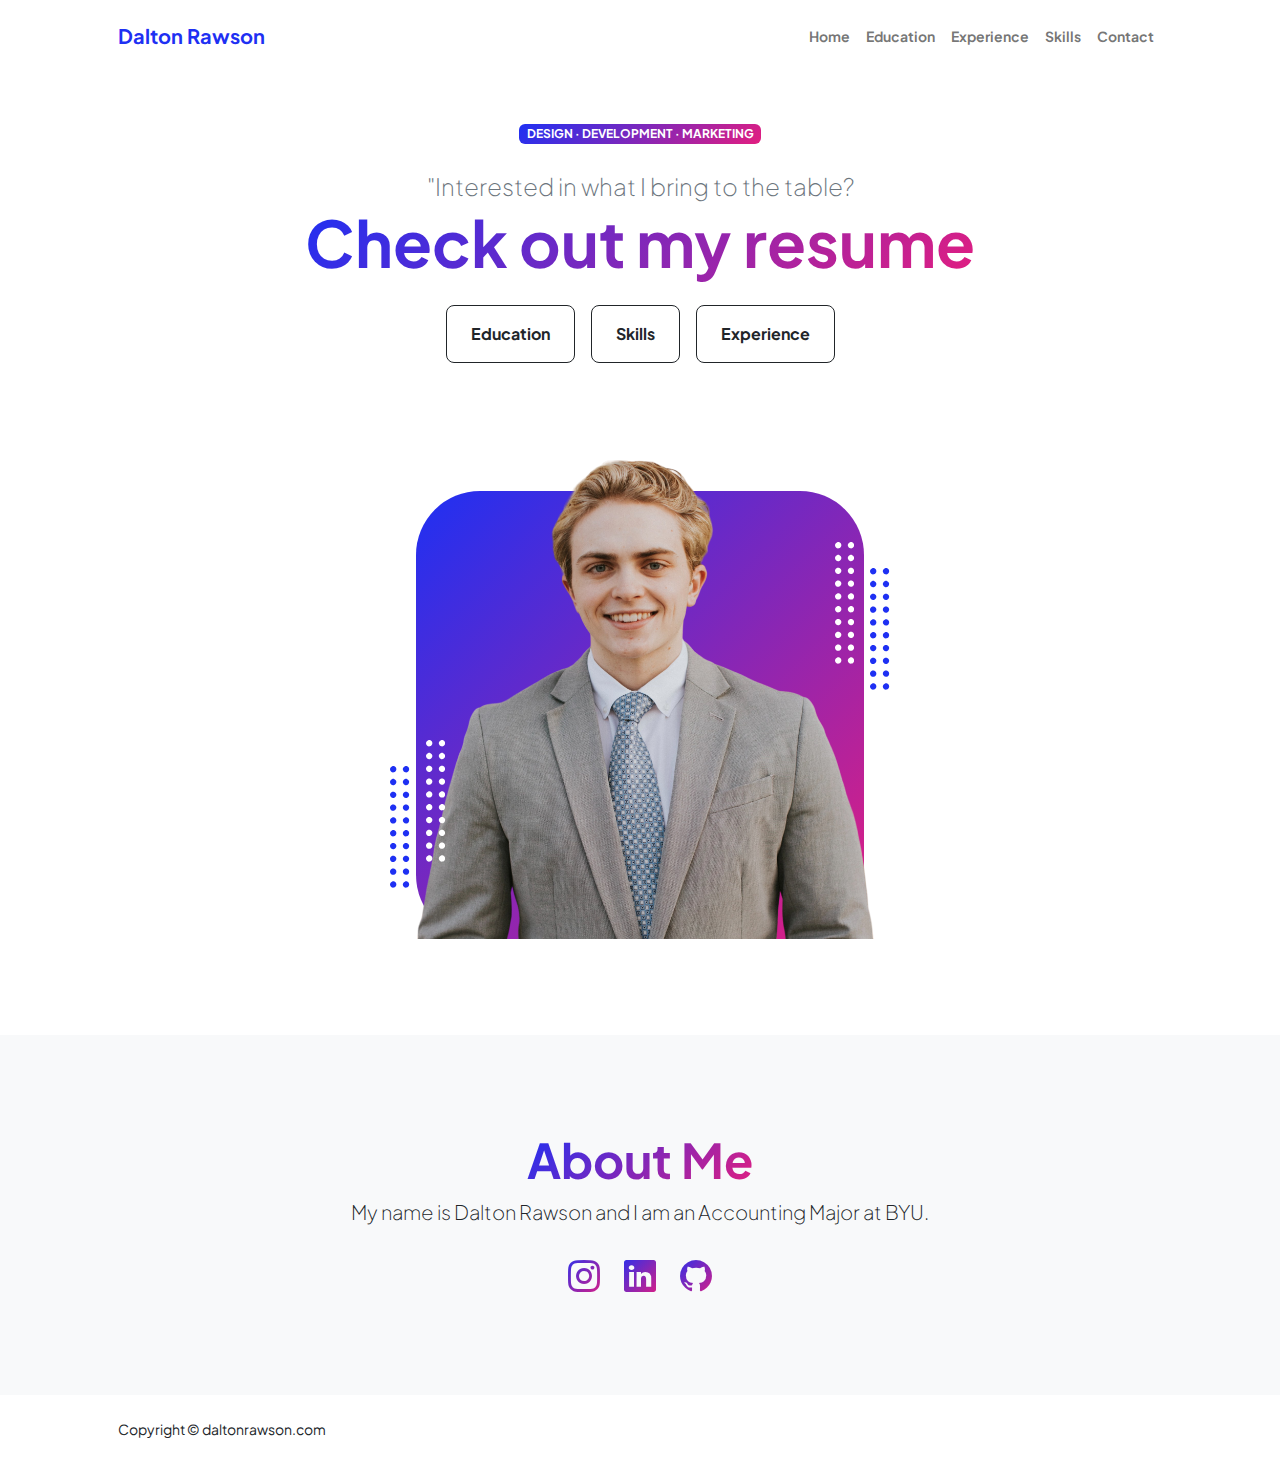
<file: index.html>
<!DOCTYPE html>
<html lang="en">
    <head>
        <meta charset="utf-8" />
        <meta name="viewport" content="width=device-width, initial-scale=1, shrink-to-fit=no" />
        <meta name="description" content="" />
        <meta name="author" content="" />
        <title>Dalton Rawson - Brigham Young University</title>
        <!-- Favicon-->
        <link rel="icon" type="image/x-icon" href="assets/favicon.ico" />
        <!-- Custom Google font-->
        <link rel="preconnect" href="https://fonts.googleapis.com" />
        <link rel="preconnect" href="https://fonts.gstatic.com" crossorigin />
        <link href="https://fonts.googleapis.com/css2?family=Plus+Jakarta+Sans:wght@100;200;300;400;500;600;700;800;900&amp;display=swap" rel="stylesheet" />
        <!-- Bootstrap icons-->
        <link href="https://cdn.jsdelivr.net/npm/bootstrap-icons@1.8.1/font/bootstrap-icons.css" rel="stylesheet" />
        <!-- Core theme CSS (includes Bootstrap)-->
        <link href="css/styles.css" rel="stylesheet" />
    </head>
    <body class="d-flex flex-column h-100">
        <main class="flex-shrink-0">
            <!-- Navigation-->
            <nav class="navbar navbar-expand-lg navbar-light bg-white py-3">
                <div class="container px-5">
                    <a class="navbar-brand" href="index.html"><span class="fw-bolder text-primary">Dalton Rawson</span></a>
                    <button class="navbar-toggler" type="button" data-bs-toggle="collapse" data-bs-target="#navbarSupportedContent" aria-controls="navbarSupportedContent" aria-expanded="false" aria-label="Toggle navigation"><span class="navbar-toggler-icon"></span></button>
                    <div class="collapse navbar-collapse" id="navbarSupportedContent">
                        <ul class="navbar-nav ms-auto mb-2 mb-lg-0 small fw-bolder">
                            <li class="nav-item"><a class="nav-link" href="index.html">Home</a></li>
                            <li class="nav-item"><a class="nav-link" href="education.html">Education</a></li>
                            <li class="nav-item"><a class="nav-link" href="experience.html">Experience</a></li>
                            <li class="nav-item"><a class="nav-link" href="skills.html">Skills</a></li>
                            <li class="nav-item"><a class="nav-link" href="contact.html">Contact</a></li>
                        </ul>
                    </div>
                </div>
            </nav>
            <!-- Header-->
            <header class="py-5">
                <div class="container px-5 pb-5">
                    <div class="row gx-5 align-items-center">
                        <div class="col-xxl-5">
                            <!-- Header text content-->
                            <div class="text-center text-xxl-start">
                                <div class="badge bg-gradient-primary-to-secondary text-white mb-4"><div class="text-uppercase">Design &middot; Development &middot; Marketing</div></div>
                                <div class="fs-4 fw-light text-muted">"Interested in what I bring to the table?</div>
                                <h1 class="display-3 fw-bolder mb-4"><span class="text-gradient d-inline"> Check out my resume</span></h1>
                                <div class="d-grid gap-3 d-sm-flex justify-content-sm-center justify-content-xxl-start mb-3">
                                    <a class="btn btn-outline-dark btn-lg px-4 py-3 fs-6 fw-bolder" href="education.html">Education</a>
                                    <a class="btn btn-outline-dark btn-lg px-4 py-3 fs-6 fw-bolder" href="skills.html">Skills</a>
                                    <a class="btn btn-outline-dark btn-lg px-4 py-3 fs-6 fw-bolder" href="experience.html">Experience</a>
                                </div>
                            </div>
                        </div>
                        <div class="col-xxl-7">
                            <!-- Header profile picture-->
                            <div class="d-flex justify-content-center mt-5 mt-xxl-0">
                                <div class="profile bg-gradient-primary-to-secondary">
                                    <!-- TIP: For best results, use a photo with a transparent background like the demo example below-->
                                    <!-- Watch a tutorial on how to do this on YouTube (link)-->
                                    <img class="profile-img" src="assets/Profilepic.png" alt="..." />
                                    <div class="dots-1">
                                        <!-- SVG Dots-->
                                        <svg version="1.1" xmlns="http://www.w3.org/2000/svg" xmlns:xlink="http://www.w3.org/1999/xlink" x="0px" y="0px" viewBox="0 0 191.6 1215.4" style="enable-background: new 0 0 191.6 1215.4" xml:space="preserve">
                                            <g transform="translate(0.000000,1280.000000) scale(0.100000,-0.100000)">
                                                <path d="M227.7,12788.6c-105-35-200-141-222-248c-43-206,163-412,369-369c155,32,275,190,260,339c-11,105-90,213-190,262        C383.7,12801.6,289.7,12808.6,227.7,12788.6z"></path>
                                                <path d="M1507.7,12788.6c-151-50-253-216-222-362c25-119,136-230,254-255c194-41,395,142,375,339c-11,105-90,213-190,262        C1663.7,12801.6,1569.7,12808.6,1507.7,12788.6z"></path>
                                                <path d="M227.7,11508.6c-105-35-200-141-222-248c-43-206,163-412,369-369c155,32,275,190,260,339c-11,105-90,213-190,262        C383.7,11521.6,289.7,11528.6,227.7,11508.6z"></path>
                                                <path d="M1507.7,11508.6c-151-50-253-216-222-362c25-119,136-230,254-255c194-41,395,142,375,339c-11,105-90,213-190,262        C1663.7,11521.6,1569.7,11528.6,1507.7,11508.6z"></path>
                                                <path d="M227.7,10228.6c-105-35-200-141-222-248c-43-206,163-412,369-369c155,32,275,190,260,339c-11,105-90,213-190,262        C383.7,10241.6,289.7,10248.6,227.7,10228.6z"></path>
                                                <path d="M1507.7,10228.6c-105-35-200-141-222-248c-43-206,163-412,369-369c155,32,275,190,260,339c-11,105-90,213-190,262        C1663.7,10241.6,1569.7,10248.6,1507.7,10228.6z"></path>
                                                <path d="M227.7,8948.6c-105-35-200-141-222-248c-43-206,163-412,369-369c155,32,275,190,260,339c-11,105-90,213-190,262        C383.7,8961.6,289.7,8968.6,227.7,8948.6z"></path>
                                                <path d="M1507.7,8948.6c-105-35-200-141-222-248c-43-206,163-412,369-369c155,32,275,190,260,339c-11,105-90,213-190,262        C1663.7,8961.6,1569.7,8968.6,1507.7,8948.6z"></path>
                                                <path d="M227.7,7668.6c-105-35-200-141-222-248c-43-206,163-412,369-369c155,32,275,190,260,339c-11,105-90,213-190,262        C383.7,7681.6,289.7,7688.6,227.7,7668.6z"></path>
                                                <path d="M1507.7,7668.6c-105-35-200-141-222-248c-43-206,163-412,369-369c155,32,275,190,260,339c-11,105-90,213-190,262        C1663.7,7681.6,1569.7,7688.6,1507.7,7668.6z"></path>
                                                <path d="M227.7,6388.6c-105-35-200-141-222-248c-43-206,163-412,369-369c155,32,275,190,260,339c-11,105-90,213-190,262        C383.7,6401.6,289.7,6408.6,227.7,6388.6z"></path>
                                                <path d="M1507.7,6388.6c-105-35-200-141-222-248c-43-206,163-412,369-369c155,32,275,190,260,339c-11,105-90,213-190,262        C1663.7,6401.6,1569.7,6408.6,1507.7,6388.6z"></path>
                                                <path d="M227.7,5108.6c-105-35-200-141-222-248c-43-206,163-412,369-369c155,32,275,190,260,339c-11,105-90,213-190,262        C383.7,5121.6,289.7,5128.6,227.7,5108.6z"></path>
                                                <path d="M1507.7,5108.6c-105-35-200-141-222-248c-43-206,163-412,369-369c155,32,275,190,260,339c-11,105-90,213-190,262        C1663.7,5121.6,1569.7,5128.6,1507.7,5108.6z"></path>
                                                <path d="M227.7,3828.6c-105-35-200-141-222-248c-43-206,163-412,369-369c155,32,275,190,260,339c-11,105-90,213-190,262        C383.7,3841.6,289.7,3848.6,227.7,3828.6z"></path>
                                                <path d="M1507.7,3828.6c-105-35-200-141-222-248c-43-206,163-412,369-369c155,32,275,190,260,339c-11,105-90,213-190,262        C1663.7,3841.6,1569.7,3848.6,1507.7,3828.6z"></path>
                                                <path d="M227.7,2548.6c-105-35-200-141-222-248c-43-206,163-412,369-369c155,32,275,190,260,339c-11,105-90,213-190,262        C383.7,2561.6,289.7,2568.6,227.7,2548.6z"></path>
                                                <path d="M1507.7,2548.6c-105-35-200-141-222-248c-43-206,163-412,369-369c155,32,275,190,260,339c-11,105-90,213-190,262        C1663.7,2561.6,1569.7,2568.6,1507.7,2548.6z"></path>
                                                <path d="M227.7,1268.6c-105-35-200-141-222-248c-43-206,163-412,369-369c155,32,275,190,260,339c-11,105-90,213-190,262        C383.7,1281.6,289.7,1288.6,227.7,1268.6z"></path>
                                                <path d="M1507.7,1268.6c-105-35-200-141-222-248c-43-206,163-412,369-369c155,32,275,190,260,339c-11,105-90,213-190,262        C1663.7,1281.6,1569.7,1288.6,1507.7,1268.6z"></path>
                                            </g>
                                        </svg>
                                        <!-- END of SVG dots-->
                                    </div>
                                    <div class="dots-2">
                                        <!-- SVG Dots-->
                                        <svg version="1.1" xmlns="http://www.w3.org/2000/svg" xmlns:xlink="http://www.w3.org/1999/xlink" x="0px" y="0px" viewBox="0 0 191.6 1215.4" style="enable-background: new 0 0 191.6 1215.4" xml:space="preserve">
                                            <g transform="translate(0.000000,1280.000000) scale(0.100000,-0.100000)">
                                                <path d="M227.7,12788.6c-105-35-200-141-222-248c-43-206,163-412,369-369c155,32,275,190,260,339c-11,105-90,213-190,262        C383.7,12801.6,289.7,12808.6,227.7,12788.6z"></path>
                                                <path d="M1507.7,12788.6c-151-50-253-216-222-362c25-119,136-230,254-255c194-41,395,142,375,339c-11,105-90,213-190,262        C1663.7,12801.6,1569.7,12808.6,1507.7,12788.6z"></path>
                                                <path d="M227.7,11508.6c-105-35-200-141-222-248c-43-206,163-412,369-369c155,32,275,190,260,339c-11,105-90,213-190,262        C383.7,11521.6,289.7,11528.6,227.7,11508.6z"></path>
                                                <path d="M1507.7,11508.6c-151-50-253-216-222-362c25-119,136-230,254-255c194-41,395,142,375,339c-11,105-90,213-190,262        C1663.7,11521.6,1569.7,11528.6,1507.7,11508.6z"></path>
                                                <path d="M227.7,10228.6c-105-35-200-141-222-248c-43-206,163-412,369-369c155,32,275,190,260,339c-11,105-90,213-190,262        C383.7,10241.6,289.7,10248.6,227.7,10228.6z"></path>
                                                <path d="M1507.7,10228.6c-105-35-200-141-222-248c-43-206,163-412,369-369c155,32,275,190,260,339c-11,105-90,213-190,262        C1663.7,10241.6,1569.7,10248.6,1507.7,10228.6z"></path>
                                                <path d="M227.7,8948.6c-105-35-200-141-222-248c-43-206,163-412,369-369c155,32,275,190,260,339c-11,105-90,213-190,262        C383.7,8961.6,289.7,8968.6,227.7,8948.6z"></path>
                                                <path d="M1507.7,8948.6c-105-35-200-141-222-248c-43-206,163-412,369-369c155,32,275,190,260,339c-11,105-90,213-190,262        C1663.7,8961.6,1569.7,8968.6,1507.7,8948.6z"></path>
                                                <path d="M227.7,7668.6c-105-35-200-141-222-248c-43-206,163-412,369-369c155,32,275,190,260,339c-11,105-90,213-190,262        C383.7,7681.6,289.7,7688.6,227.7,7668.6z"></path>
                                                <path d="M1507.7,7668.6c-105-35-200-141-222-248c-43-206,163-412,369-369c155,32,275,190,260,339c-11,105-90,213-190,262        C1663.7,7681.6,1569.7,7688.6,1507.7,7668.6z"></path>
                                                <path d="M227.7,6388.6c-105-35-200-141-222-248c-43-206,163-412,369-369c155,32,275,190,260,339c-11,105-90,213-190,262        C383.7,6401.6,289.7,6408.6,227.7,6388.6z"></path>
                                                <path d="M1507.7,6388.6c-105-35-200-141-222-248c-43-206,163-412,369-369c155,32,275,190,260,339c-11,105-90,213-190,262        C1663.7,6401.6,1569.7,6408.6,1507.7,6388.6z"></path>
                                                <path d="M227.7,5108.6c-105-35-200-141-222-248c-43-206,163-412,369-369c155,32,275,190,260,339c-11,105-90,213-190,262        C383.7,5121.6,289.7,5128.6,227.7,5108.6z"></path>
                                                <path d="M1507.7,5108.6c-105-35-200-141-222-248c-43-206,163-412,369-369c155,32,275,190,260,339c-11,105-90,213-190,262        C1663.7,5121.6,1569.7,5128.6,1507.7,5108.6z"></path>
                                                <path d="M227.7,3828.6c-105-35-200-141-222-248c-43-206,163-412,369-369c155,32,275,190,260,339c-11,105-90,213-190,262        C383.7,3841.6,289.7,3848.6,227.7,3828.6z"></path>
                                                <path d="M1507.7,3828.6c-105-35-200-141-222-248c-43-206,163-412,369-369c155,32,275,190,260,339c-11,105-90,213-190,262        C1663.7,3841.6,1569.7,3848.6,1507.7,3828.6z"></path>
                                                <path d="M227.7,2548.6c-105-35-200-141-222-248c-43-206,163-412,369-369c155,32,275,190,260,339c-11,105-90,213-190,262        C383.7,2561.6,289.7,2568.6,227.7,2548.6z"></path>
                                                <path d="M1507.7,2548.6c-105-35-200-141-222-248c-43-206,163-412,369-369c155,32,275,190,260,339c-11,105-90,213-190,262        C1663.7,2561.6,1569.7,2568.6,1507.7,2548.6z"></path>
                                                <path d="M227.7,1268.6c-105-35-200-141-222-248c-43-206,163-412,369-369c155,32,275,190,260,339c-11,105-90,213-190,262        C383.7,1281.6,289.7,1288.6,227.7,1268.6z"></path>
                                                <path d="M1507.7,1268.6c-105-35-200-141-222-248c-43-206,163-412,369-369c155,32,275,190,260,339c-11,105-90,213-190,262        C1663.7,1281.6,1569.7,1288.6,1507.7,1268.6z"></path>
                                            </g>
                                        </svg>
                                        <!-- END of SVG dots-->
                                    </div>
                                    <div class="dots-3">
                                        <!-- SVG Dots-->
                                        <svg version="1.1" xmlns="http://www.w3.org/2000/svg" xmlns:xlink="http://www.w3.org/1999/xlink" x="0px" y="0px" viewBox="0 0 191.6 1215.4" style="enable-background: new 0 0 191.6 1215.4" xml:space="preserve">
                                            <g transform="translate(0.000000,1280.000000) scale(0.100000,-0.100000)">
                                                <path d="M227.7,12788.6c-105-35-200-141-222-248c-43-206,163-412,369-369c155,32,275,190,260,339c-11,105-90,213-190,262        C383.7,12801.6,289.7,12808.6,227.7,12788.6z"></path>
                                                <path d="M1507.7,12788.6c-151-50-253-216-222-362c25-119,136-230,254-255c194-41,395,142,375,339c-11,105-90,213-190,262        C1663.7,12801.6,1569.7,12808.6,1507.7,12788.6z"></path>
                                                <path d="M227.7,11508.6c-105-35-200-141-222-248c-43-206,163-412,369-369c155,32,275,190,260,339c-11,105-90,213-190,262        C383.7,11521.6,289.7,11528.6,227.7,11508.6z"></path>
                                                <path d="M1507.7,11508.6c-151-50-253-216-222-362c25-119,136-230,254-255c194-41,395,142,375,339c-11,105-90,213-190,262        C1663.7,11521.6,1569.7,11528.6,1507.7,11508.6z"></path>
                                                <path d="M227.7,10228.6c-105-35-200-141-222-248c-43-206,163-412,369-369c155,32,275,190,260,339c-11,105-90,213-190,262        C383.7,10241.6,289.7,10248.6,227.7,10228.6z"></path>
                                                <path d="M1507.7,10228.6c-105-35-200-141-222-248c-43-206,163-412,369-369c155,32,275,190,260,339c-11,105-90,213-190,262        C1663.7,10241.6,1569.7,10248.6,1507.7,10228.6z"></path>
                                                <path d="M227.7,8948.6c-105-35-200-141-222-248c-43-206,163-412,369-369c155,32,275,190,260,339c-11,105-90,213-190,262        C383.7,8961.6,289.7,8968.6,227.7,8948.6z"></path>
                                                <path d="M1507.7,8948.6c-105-35-200-141-222-248c-43-206,163-412,369-369c155,32,275,190,260,339c-11,105-90,213-190,262        C1663.7,8961.6,1569.7,8968.6,1507.7,8948.6z"></path>
                                                <path d="M227.7,7668.6c-105-35-200-141-222-248c-43-206,163-412,369-369c155,32,275,190,260,339c-11,105-90,213-190,262        C383.7,7681.6,289.7,7688.6,227.7,7668.6z"></path>
                                                <path d="M1507.7,7668.6c-105-35-200-141-222-248c-43-206,163-412,369-369c155,32,275,190,260,339c-11,105-90,213-190,262        C1663.7,7681.6,1569.7,7688.6,1507.7,7668.6z"></path>
                                                <path d="M227.7,6388.6c-105-35-200-141-222-248c-43-206,163-412,369-369c155,32,275,190,260,339c-11,105-90,213-190,262        C383.7,6401.6,289.7,6408.6,227.7,6388.6z"></path>
                                                <path d="M1507.7,6388.6c-105-35-200-141-222-248c-43-206,163-412,369-369c155,32,275,190,260,339c-11,105-90,213-190,262        C1663.7,6401.6,1569.7,6408.6,1507.7,6388.6z"></path>
                                                <path d="M227.7,5108.6c-105-35-200-141-222-248c-43-206,163-412,369-369c155,32,275,190,260,339c-11,105-90,213-190,262        C383.7,5121.6,289.7,5128.6,227.7,5108.6z"></path>
                                                <path d="M1507.7,5108.6c-105-35-200-141-222-248c-43-206,163-412,369-369c155,32,275,190,260,339c-11,105-90,213-190,262        C1663.7,5121.6,1569.7,5128.6,1507.7,5108.6z"></path>
                                                <path d="M227.7,3828.6c-105-35-200-141-222-248c-43-206,163-412,369-369c155,32,275,190,260,339c-11,105-90,213-190,262        C383.7,3841.6,289.7,3848.6,227.7,3828.6z"></path>
                                                <path d="M1507.7,3828.6c-105-35-200-141-222-248c-43-206,163-412,369-369c155,32,275,190,260,339c-11,105-90,213-190,262        C1663.7,3841.6,1569.7,3848.6,1507.7,3828.6z"></path>
                                                <path d="M227.7,2548.6c-105-35-200-141-222-248c-43-206,163-412,369-369c155,32,275,190,260,339c-11,105-90,213-190,262        C383.7,2561.6,289.7,2568.6,227.7,2548.6z"></path>
                                                <path d="M1507.7,2548.6c-105-35-200-141-222-248c-43-206,163-412,369-369c155,32,275,190,260,339c-11,105-90,213-190,262        C1663.7,2561.6,1569.7,2568.6,1507.7,2548.6z"></path>
                                                <path d="M227.7,1268.6c-105-35-200-141-222-248c-43-206,163-412,369-369c155,32,275,190,260,339c-11,105-90,213-190,262        C383.7,1281.6,289.7,1288.6,227.7,1268.6z"></path>
                                                <path d="M1507.7,1268.6c-105-35-200-141-222-248c-43-206,163-412,369-369c155,32,275,190,260,339c-11,105-90,213-190,262        C1663.7,1281.6,1569.7,1288.6,1507.7,1268.6z"></path>
                                            </g>
                                        </svg>
                                        <!-- END of SVG dots-->
                                    </div>
                                    <div class="dots-4">
                                        <!-- SVG Dots-->
                                        <svg version="1.1" xmlns="http://www.w3.org/2000/svg" xmlns:xlink="http://www.w3.org/1999/xlink" x="0px" y="0px" viewBox="0 0 191.6 1215.4" style="enable-background: new 0 0 191.6 1215.4" xml:space="preserve">
                                            <g transform="translate(0.000000,1280.000000) scale(0.100000,-0.100000)">
                                                <path d="M227.7,12788.6c-105-35-200-141-222-248c-43-206,163-412,369-369c155,32,275,190,260,339c-11,105-90,213-190,262        C383.7,12801.6,289.7,12808.6,227.7,12788.6z"></path>
                                                <path d="M1507.7,12788.6c-151-50-253-216-222-362c25-119,136-230,254-255c194-41,395,142,375,339c-11,105-90,213-190,262        C1663.7,12801.6,1569.7,12808.6,1507.7,12788.6z"></path>
                                                <path d="M227.7,11508.6c-105-35-200-141-222-248c-43-206,163-412,369-369c155,32,275,190,260,339c-11,105-90,213-190,262        C383.7,11521.6,289.7,11528.6,227.7,11508.6z"></path>
                                                <path d="M1507.7,11508.6c-151-50-253-216-222-362c25-119,136-230,254-255c194-41,395,142,375,339c-11,105-90,213-190,262        C1663.7,11521.6,1569.7,11528.6,1507.7,11508.6z"></path>
                                                <path d="M227.7,10228.6c-105-35-200-141-222-248c-43-206,163-412,369-369c155,32,275,190,260,339c-11,105-90,213-190,262        C383.7,10241.6,289.7,10248.6,227.7,10228.6z"></path>
                                                <path d="M1507.7,10228.6c-105-35-200-141-222-248c-43-206,163-412,369-369c155,32,275,190,260,339c-11,105-90,213-190,262        C1663.7,10241.6,1569.7,10248.6,1507.7,10228.6z"></path>
                                                <path d="M227.7,8948.6c-105-35-200-141-222-248c-43-206,163-412,369-369c155,32,275,190,260,339c-11,105-90,213-190,262        C383.7,8961.6,289.7,8968.6,227.7,8948.6z"></path>
                                                <path d="M1507.7,8948.6c-105-35-200-141-222-248c-43-206,163-412,369-369c155,32,275,190,260,339c-11,105-90,213-190,262        C1663.7,8961.6,1569.7,8968.6,1507.7,8948.6z"></path>
                                                <path d="M227.7,7668.6c-105-35-200-141-222-248c-43-206,163-412,369-369c155,32,275,190,260,339c-11,105-90,213-190,262        C383.7,7681.6,289.7,7688.6,227.7,7668.6z"></path>
                                                <path d="M1507.7,7668.6c-105-35-200-141-222-248c-43-206,163-412,369-369c155,32,275,190,260,339c-11,105-90,213-190,262        C1663.7,7681.6,1569.7,7688.6,1507.7,7668.6z"></path>
                                                <path d="M227.7,6388.6c-105-35-200-141-222-248c-43-206,163-412,369-369c155,32,275,190,260,339c-11,105-90,213-190,262        C383.7,6401.6,289.7,6408.6,227.7,6388.6z"></path>
                                                <path d="M1507.7,6388.6c-105-35-200-141-222-248c-43-206,163-412,369-369c155,32,275,190,260,339c-11,105-90,213-190,262        C1663.7,6401.6,1569.7,6408.6,1507.7,6388.6z"></path>
                                                <path d="M227.7,5108.6c-105-35-200-141-222-248c-43-206,163-412,369-369c155,32,275,190,260,339c-11,105-90,213-190,262        C383.7,5121.6,289.7,5128.6,227.7,5108.6z"></path>
                                                <path d="M1507.7,5108.6c-105-35-200-141-222-248c-43-206,163-412,369-369c155,32,275,190,260,339c-11,105-90,213-190,262        C1663.7,5121.6,1569.7,5128.6,1507.7,5108.6z"></path>
                                                <path d="M227.7,3828.6c-105-35-200-141-222-248c-43-206,163-412,369-369c155,32,275,190,260,339c-11,105-90,213-190,262        C383.7,3841.6,289.7,3848.6,227.7,3828.6z"></path>
                                                <path d="M1507.7,3828.6c-105-35-200-141-222-248c-43-206,163-412,369-369c155,32,275,190,260,339c-11,105-90,213-190,262        C1663.7,3841.6,1569.7,3848.6,1507.7,3828.6z"></path>
                                                <path d="M227.7,2548.6c-105-35-200-141-222-248c-43-206,163-412,369-369c155,32,275,190,260,339c-11,105-90,213-190,262        C383.7,2561.6,289.7,2568.6,227.7,2548.6z"></path>
                                                <path d="M1507.7,2548.6c-105-35-200-141-222-248c-43-206,163-412,369-369c155,32,275,190,260,339c-11,105-90,213-190,262        C1663.7,2561.6,1569.7,2568.6,1507.7,2548.6z"></path>
                                                <path d="M227.7,1268.6c-105-35-200-141-222-248c-43-206,163-412,369-369c155,32,275,190,260,339c-11,105-90,213-190,262        C383.7,1281.6,289.7,1288.6,227.7,1268.6z"></path>
                                                <path d="M1507.7,1268.6c-105-35-200-141-222-248c-43-206,163-412,369-369c155,32,275,190,260,339c-11,105-90,213-190,262        C1663.7,1281.6,1569.7,1288.6,1507.7,1268.6z"></path>
                                            </g>
                                        </svg>
                                        <!-- END of SVG dots-->
                                    </div>
                                </div>
                            </div>
                        </div>
                    </div>
                </div>
            </header>
            <!-- About Section-->
            <section class="bg-light py-5">
                <div class="container px-5">
                    <div class="row gx-5 justify-content-center">
                        <div class="col-xxl-8">
                            <div class="text-center my-5">
                                <h2 class="display-5 fw-bolder"><span class="text-gradient d-inline">About Me</span></h2>
                                <p class="lead fw-light mb-4">My name is Dalton Rawson and I am an Accounting Major at BYU.</p>
                                <div class="d-flex justify-content-center fs-2 gap-4">
                                    <a class="text-gradient" a href="https://www.instagram.com/dalton.rawson/?hl=en" target="_blank"><i class="bi bi-instagram"></i></a>
                                    <a class="text-gradient" a href="https://www.linkedin.com/in/dalton-rawson-a51280297/" target="_blank"><i class="bi bi-linkedin"></i></a>
                                    <a class="text-gradient" a href="https://github.com/ddrdonut" target="_blank"><i class="bi bi-github"></i></a>
                                </div>
                            </div>
                        </div>
                    </div>
                </div>
            </section>
        </main>
        <!-- Footer-->
        <footer class="bg-white py-4 mt-auto">
            <div class="container px-5">
                <div class="row align-items-center justify-content-between flex-column flex-sm-row">
                    <div class="col-auto"><div class="small m-0">Copyright &copy; daltonrawson.com</div></div>
                    <div class="col-auto">
                    </div>
                </div>
            </div>
        </footer>
        <!-- Bootstrap core JS-->
        <script src="https://cdn.jsdelivr.net/npm/bootstrap@5.2.3/dist/js/bootstrap.bundle.min.js"></script>
        <!-- Core theme JS-->
        <script src="js/scripts.js"></script>
    </body>
</html>
</file>
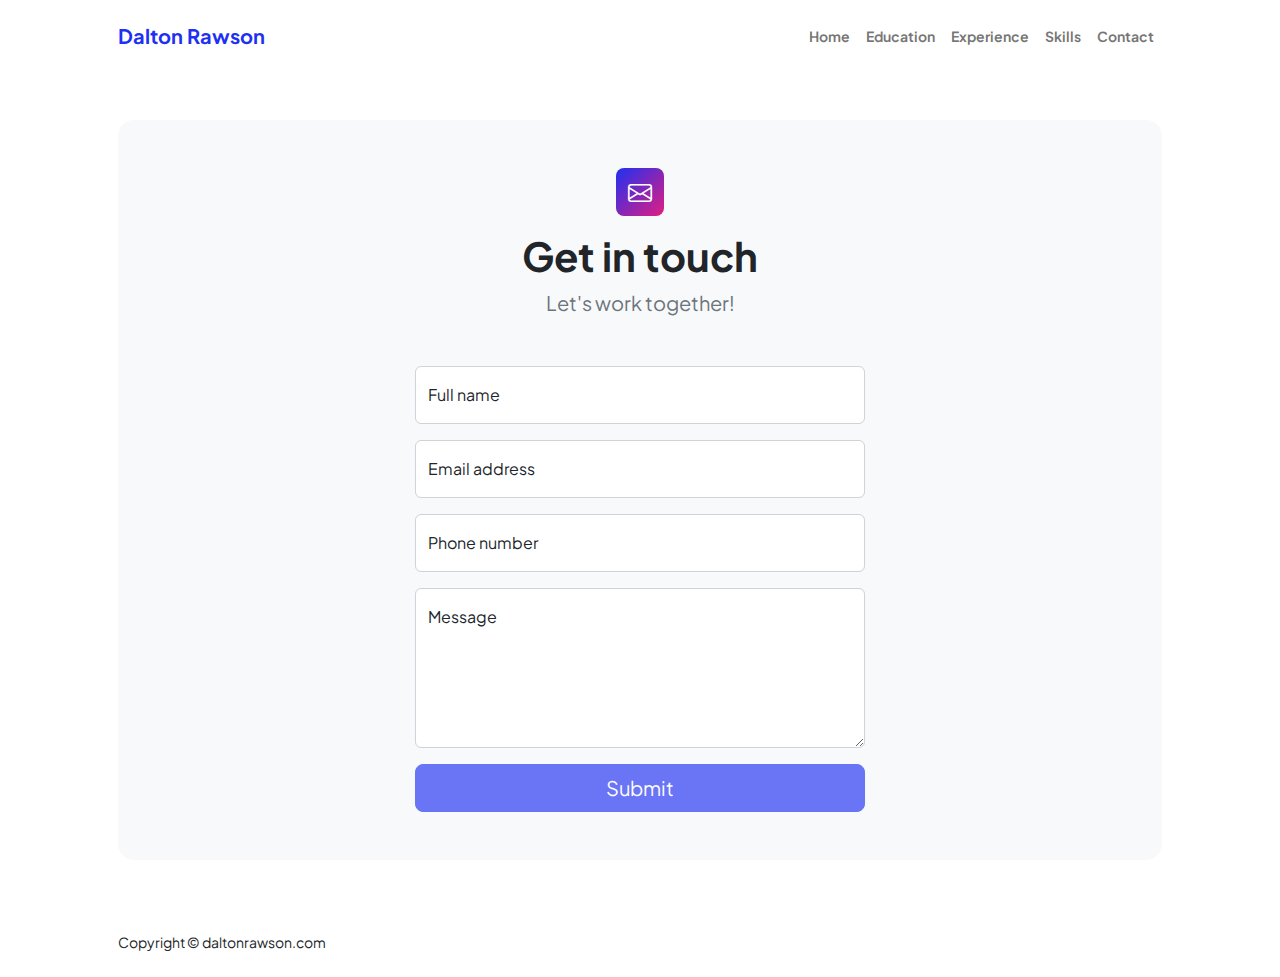
<file: contact.html>
<!DOCTYPE html>
<html lang="en">
    <head>
        <meta charset="utf-8" />
        <meta name="viewport" content="width=device-width, initial-scale=1, shrink-to-fit=no" />
        <meta name="description" content />
        <meta name="author" content />
        <title>Contact - Dalton Rawson</title>
        <!-- Favicon-->
        <link rel="icon" type="image/x-icon" href="assets/favicon.ico" />
        <!-- Custom Google font-->
        <link rel="preconnect" href="https://fonts.googleapis.com" />
        <link rel="preconnect" href="https://fonts.gstatic.com" crossorigin />
        <link href="https://fonts.googleapis.com/css2?family=Plus+Jakarta+Sans:wght@100;200;300;400;500;600;700;800;900&amp;display=swap" rel="stylesheet" />
        <!-- Bootstrap icons-->
        <link href="https://cdn.jsdelivr.net/npm/bootstrap-icons@1.8.1/font/bootstrap-icons.css" rel="stylesheet" />
        <!-- Core theme CSS (includes Bootstrap)-->
        <link href="css/styles.css" rel="stylesheet" />
    </head>
    <body class="d-flex flex-column">
        <main class="flex-shrink-0">
            <!-- Navigation-->
            <nav class="navbar navbar-expand-lg navbar-light bg-white py-3">
                <div class="container px-5">
                    <a class="navbar-brand" href="index.html"><span class="fw-bolder text-primary">Dalton Rawson</span></a>
                    <button class="navbar-toggler" type="button" data-bs-toggle="collapse" data-bs-target="#navbarSupportedContent" aria-controls="navbarSupportedContent" aria-expanded="false" aria-label="Toggle navigation"><span class="navbar-toggler-icon"></span></button>
                    <div class="collapse navbar-collapse" id="navbarSupportedContent">
                        <ul class="navbar-nav ms-auto mb-2 mb-lg-0 small fw-bolder">
                            <li class="nav-item"><a class="nav-link" href="index.html">Home</a></li>
                            <li class="nav-item"><a class="nav-link" href="education.html">Education</a></li>
                            <li class="nav-item"><a class="nav-link" href="experience.html">Experience</a></li>
                            <li class="nav-item"><a class="nav-link" href="skills.html">Skills</a></li>
                            <li class="nav-item"><a class="nav-link" href="contact.html">Contact</a></li>
                        </ul>
                    </div>
                </div>
            </nav>
            <!-- Page content-->
            <section class="py-5">
                <div class="container px-5">
                    <!-- Contact form-->
                    <div class="bg-light rounded-4 py-5 px-4 px-md-5">
                        <div class="text-center mb-5">
                            <div class="feature bg-primary bg-gradient-primary-to-secondary text-white rounded-3 mb-3"><i class="bi bi-envelope"></i></div>
                            <h1 class="fw-bolder">Get in touch</h1>
                            <p class="lead fw-normal text-muted mb-0">Let's work together!</p>
                        </div>
                        <div class="row gx-5 justify-content-center">
                            <div class="col-lg-8 col-xl-6">
                                <!-- * * * * * * * * * * * * * * *-->
                                <!-- * * SB Forms Contact Form * *-->
                                <!-- * * * * * * * * * * * * * * *-->
                                <!-- This form is pre-integrated with SB Forms.-->
                                <!-- To make this form functional, sign up at-->
                                <!-- https://startbootstrap.com/solution/contact-forms-->
                                <!-- to get an API token!-->
                                <form id="contactForm" data-sb-form-api-token="API_TOKEN">
                                    <!-- Name input-->
                                    <div class="form-floating mb-3">
                                        <input class="form-control" id="name" type="text" placeholder="Enter your name..." data-sb-validations="required" />
                                        <label for="name">Full name</label>
                                        <div class="invalid-feedback" data-sb-feedback="name:required">A name is required.</div>
                                    </div>
                                    <!-- Email address input-->
                                    <div class="form-floating mb-3">
                                        <input class="form-control" id="email" type="email" placeholder="name@example.com" data-sb-validations="required,email" />
                                        <label for="email">Email address</label>
                                        <div class="invalid-feedback" data-sb-feedback="email:required">An email is required.</div>
                                        <div class="invalid-feedback" data-sb-feedback="email:email">Email is not valid.</div>
                                    </div>
                                    <!-- Phone number input-->
                                    <div class="form-floating mb-3">
                                        <input class="form-control" id="phone" type="tel" placeholder="(123) 456-7890" data-sb-validations="required" />
                                        <label for="phone">Phone number</label>
                                        <div class="invalid-feedback" data-sb-feedback="phone:required">A phone number is required.</div>
                                    </div>
                                    <!-- Message input-->
                                    <div class="form-floating mb-3">
                                        <textarea class="form-control" id="message" type="text" placeholder="Enter your message here..." style="height: 10rem" data-sb-validations="required"></textarea>
                                        <label for="message">Message</label>
                                        <div class="invalid-feedback" data-sb-feedback="message:required">A message is required.</div>
                                    </div>
                                    <!-- Submit success message-->
                                    <!---->
                                    <!-- This is what your users will see when the form-->
                                    <!-- has successfully submitted-->
                                    <div class="d-none" id="submitSuccessMessage">
                                        <div class="text-center mb-3">
                                            <div class="fw-bolder">Form submission successful!</div>
                                            To activate this form, sign up at
                                            <br />
                                            <a href="https://startbootstrap.com/solution/contact-forms">https://startbootstrap.com/solution/contact-forms</a>
                                        </div>
                                    </div>
                                    <!-- Submit error message-->
                                    <!---->
                                    <!-- This is what your users will see when there is-->
                                    <!-- an error submitting the form-->
                                    <div class="d-none" id="submitErrorMessage"><div class="text-center text-danger mb-3">Error sending message!</div></div>
                                    <!-- Submit Button-->
                                    <div class="d-grid"><button class="btn btn-primary btn-lg disabled" id="submitButton" type="submit">Submit</button></div>
                                </form>
                            </div>
                        </div>
                    </div>
                </div>
            </section>
        </main>
        <!-- Footer-->
        <footer class="bg-white py-4 mt-auto">
            <div class="container px-5">
                <div class="row align-items-center justify-content-between flex-column flex-sm-row">
                    <div class="col-auto"><div class="small m-0">Copyright &copy; daltonrawson.com</div></div>
                    <div class="col-auto">
                    </div>
                </div>
            </div>
        </footer>
        <!-- Bootstrap core JS-->
        <script src="https://cdn.jsdelivr.net/npm/bootstrap@5.2.3/dist/js/bootstrap.bundle.min.js"></script>
        <!-- Core theme JS-->
        <script src="js/scripts.js"></script>
        <!-- * * * * * * * * * * * * * * * * * * * * * * * * * * * * * * * * * * * * * * * *-->
        <!-- * *                               SB Forms JS                               * *-->
        <!-- * * Activate your form at https://startbootstrap.com/solution/contact-forms * *-->
        <!-- * * * * * * * * * * * * * * * * * * * * * * * * * * * * * * * * * * * * * * * *-->
        <script src="https://cdn.startbootstrap.com/sb-forms-latest.js"></script>
    </body>
</html>
</file>
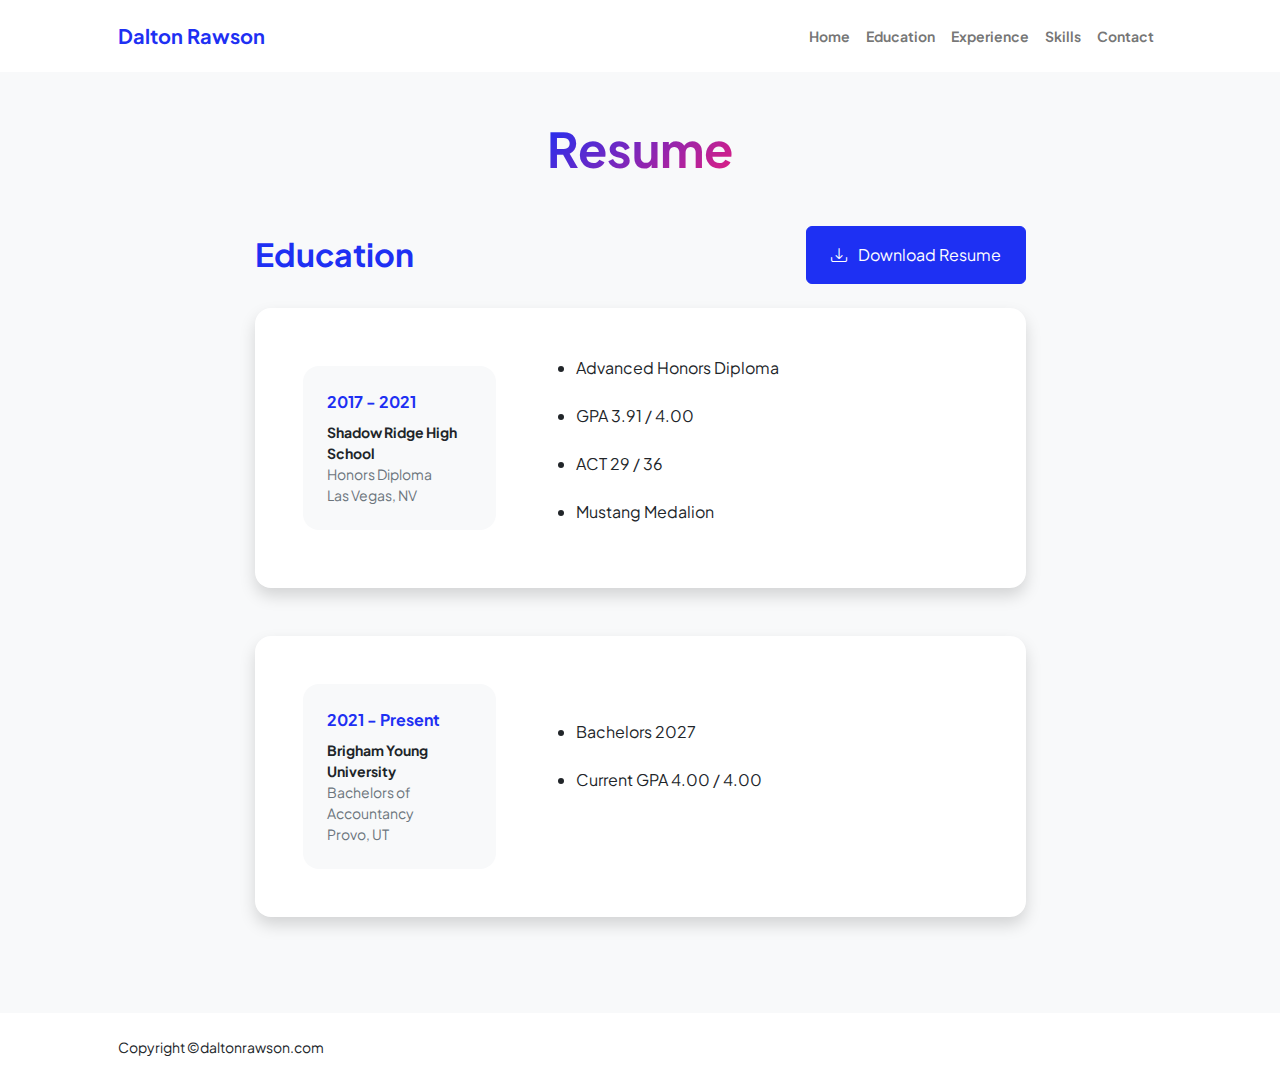
<file: education.html>
<!DOCTYPE html>
<html lang="en">
    <head>
        <meta charset="utf-8" />
        <meta name="viewport" content="width=device-width, initial-scale=1, shrink-to-fit=no" />
        <meta name="description" content="" />
        <meta name="author" content="" />
        <title>Education - Dalton Rawson</title>
        <!-- Favicon-->
        <link rel="icon" type="image/x-icon" href="assets/favicon.ico" />
        <!-- Custom Google font-->
        <link rel="preconnect" href="https://fonts.googleapis.com" />
        <link rel="preconnect" href="https://fonts.gstatic.com" crossorigin />
        <link href="https://fonts.googleapis.com/css2?family=Plus+Jakarta+Sans:wght@100;200;300;400;500;600;700;800;900&amp;display=swap" rel="stylesheet" />
        <!-- Bootstrap icons-->
        <link href="https://cdn.jsdelivr.net/npm/bootstrap-icons@1.8.1/font/bootstrap-icons.css" rel="stylesheet" />
        <!-- Core theme CSS (includes Bootstrap)-->
        <link href="css/styles.css" rel="stylesheet" />
    </head>
    <body class="d-flex flex-column h-100 bg-light">
        <main class="flex-shrink-0">
            <!-- Navigation-->
            <nav class="navbar navbar-expand-lg navbar-light bg-white py-3">
                <div class="container px-5">
                    <a class="navbar-brand" href="index.html"><span class="fw-bolder text-primary">Dalton Rawson</span></a>
                    <button class="navbar-toggler" type="button" data-bs-toggle="collapse" data-bs-target="#navbarSupportedContent" aria-controls="navbarSupportedContent" aria-expanded="false" aria-label="Toggle navigation"><span class="navbar-toggler-icon"></span></button>
                    <div class="collapse navbar-collapse" id="navbarSupportedContent">
                        <ul class="navbar-nav ms-auto mb-2 mb-lg-0 small fw-bolder">
                            <li class="nav-item"><a class="nav-link" href="index.html">Home</a></li>
                            <li class="nav-item"><a class="nav-link" href="education.html">Education</a></li>
                            <li class="nav-item"><a class="nav-link" href="experience.html">Experience</a></li>
                            <li class="nav-item"><a class="nav-link" href="skills.html">Skills</a></li>
                            <li class="nav-item"><a class="nav-link" href="contact.html">Contact</a></li>
                        </ul>
                    </div>
                </div>
            </nav>
            <!-- Page Content-->
            <div class="container px-5 my-5">
                <div class="text-center mb-5">
                    <h1 class="display-5 fw-bolder mb-0"><span class="text-gradient d-inline">Resume</span></h1>
                </div>
                <div class="row gx-5 justify-content-center">
                    <div class="col-lg-11 col-xl-9 col-xxl-8">
                        <!-- Experience Section-->
                        <section>
                            <div class="d-flex align-items-center justify-content-between mb-4">
                                <h2 class="text-primary fw-bolder mb-0">Education</h2>
                                <!-- Download resume button-->
                                <!-- Note: Set the link href target to a PDF file within your project-->
                                <a class="btn btn-primary px-4 py-3" a href="assets/Resume - Dalton Rawson.pdf" target="_blank">
                                    <div class="d-inline-block bi bi-download me-2"></div>
                                    Download Resume
                                </a>
                            </div>
                            <!-- Experience Card 1-->
                            <div class="card shadow border-0 rounded-4 mb-5">
                                <div class="card-body p-5">
                                    <div class="row align-items-center gx-5">
                                        <div class="col text-center text-lg-start mb-4 mb-lg-0">
                                            <div class="bg-light p-4 rounded-4">
                                                <div class="text-primary fw-bolder mb-2">2017 - 2021</div>
                                                <div class="small fw-bolder">Shadow Ridge High School</div>
                                                <div class="small text-muted">Honors Diploma</div>
                                                <div class="small text-muted">Las Vegas, NV</div>
                                            </div>
                                        </div>
                                        <div class="col-lg-8"><div>
                                            <ul>
                                                <li>Advanced Honors Diploma</li><br>
                                                <li>GPA 3.91 / 4.00</li><br>
                                                <li>ACT 29 / 36</li><br>
                                                <li>Mustang Medalion</li>
                                            <ul>
                                        </div></div>
                                    </div>
                                </div>
                        </div>
                            <!-- Experience Card 2-->
                            <div class="card shadow border-0 rounded-4 mb-5">
                                <div class="card-body p-5">
                                    <div class="row align-items-center gx-5">
                                        <div class="col text-center text-lg-start mb-4 mb-lg-0">
                                            <div class="bg-light p-4 rounded-4">
                                                <div class="text-primary fw-bolder mb-2">2021 - Present</div>
                                                <div class="small fw-bolder">Brigham Young University</div>
                                                <div class="small text-muted">Bachelors of Accountancy</div>
                                                <div class="small text-muted">Provo, UT</div>
                                            </div>
                                        </div>
                                        <div class="col-lg-8"><div>
                                            <ul>
                                                <li>Bachelors 2027</li><br>
                                                <li>Current GPA 4.00 / 4.00</li><br>
                                            <ul>
                                        </div></div>
                                    </div>
                                </div>
                            </div>
                        </section>
                                        </div>
                                    </div>
                                </div>
                            </div>
                        </section>
                    </div>
                </div>
            </div>
        </main>
        <!-- Footer-->
        <footer class="bg-white py-4 mt-auto">
            <div class="container px-5">
                <div class="row align-items-center justify-content-between flex-column flex-sm-row">
                    <div class="col-auto"><div class="small m-0">Copyright &copy;daltonrawson.com</div></div>
                    <div class="col-auto">
                    </div>
                </div>
            </div>
        </footer>
        <!-- Bootstrap core JS-->
        <script src="https://cdn.jsdelivr.net/npm/bootstrap@5.2.3/dist/js/bootstrap.bundle.min.js"></script>
        <!-- Core theme JS-->
        <script src="js/scripts.js"></script>
    </body>
</html>
</file>
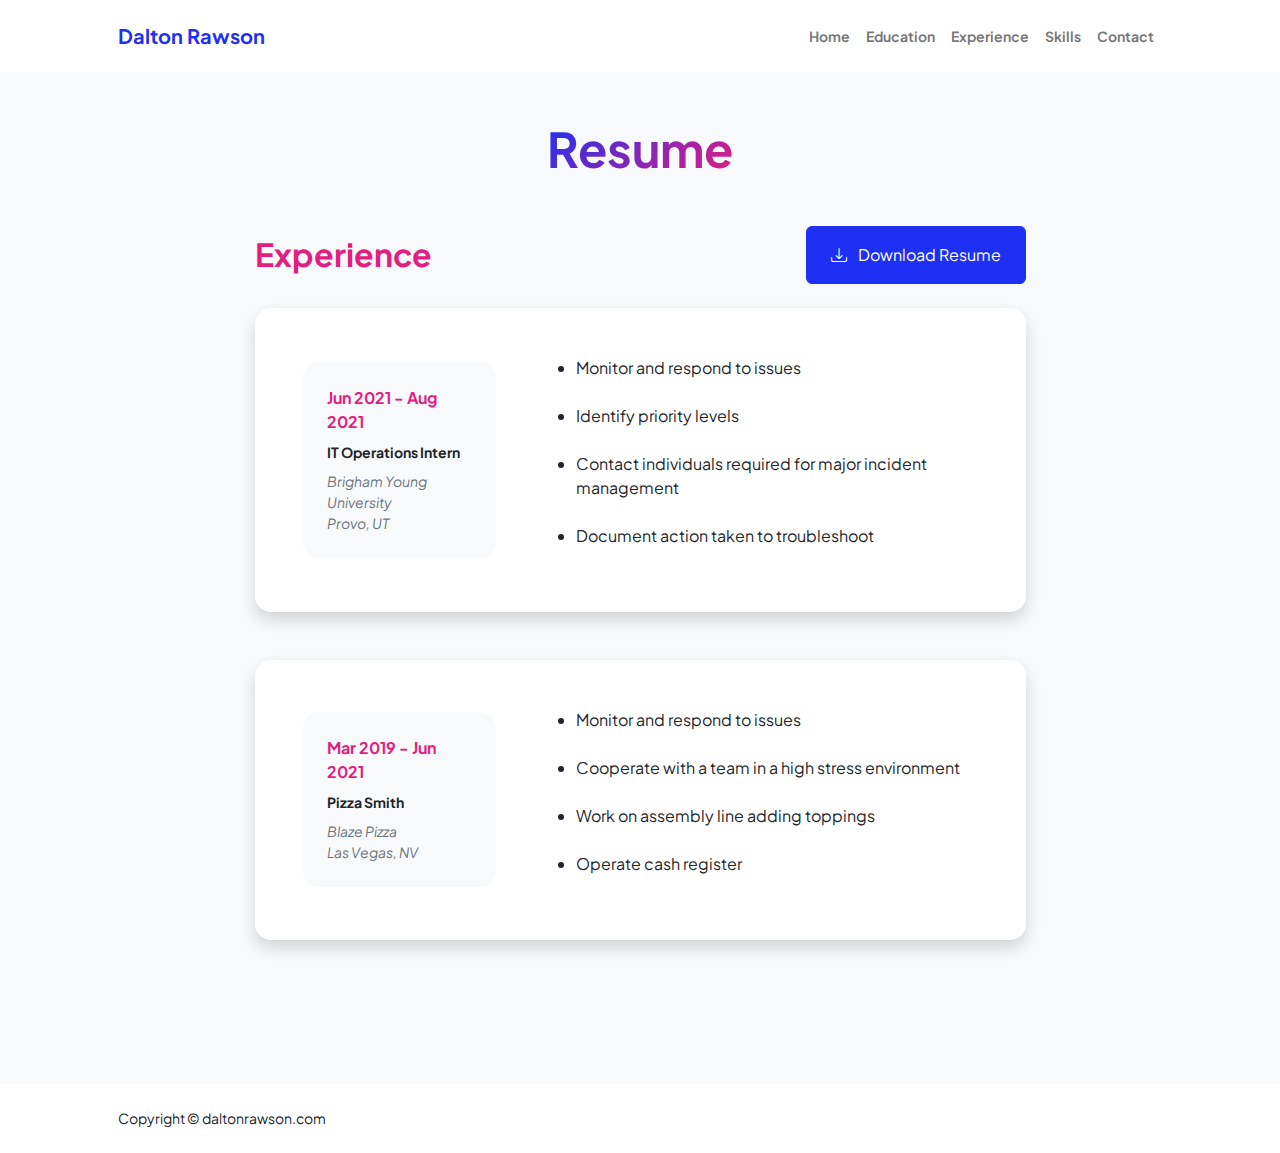
<file: experience.html>
<!DOCTYPE html>
<html lang="en">
    <head>
        <meta charset="utf-8" />
        <meta name="viewport" content="width=device-width, initial-scale=1, shrink-to-fit=no" />
        <meta name="description" content="" />
        <meta name="author" content="" />
        <title>Experience - Dalton Rawson</title>
        <!-- Favicon-->
        <link rel="icon" type="image/x-icon" href="assets/favicon.ico" />
        <!-- Custom Google font-->
        <link rel="preconnect" href="https://fonts.googleapis.com" />
        <link rel="preconnect" href="https://fonts.gstatic.com" crossorigin />
        <link href="https://fonts.googleapis.com/css2?family=Plus+Jakarta+Sans:wght@100;200;300;400;500;600;700;800;900&amp;display=swap" rel="stylesheet" />
        <!-- Bootstrap icons-->
        <link href="https://cdn.jsdelivr.net/npm/bootstrap-icons@1.8.1/font/bootstrap-icons.css" rel="stylesheet" />
        <!-- Core theme CSS (includes Bootstrap)-->
        <link href="css/styles.css" rel="stylesheet" />
    </head>
    <body class="d-flex flex-column h-100 bg-light">
        <main class="flex-shrink-0">
            <!-- Navigation-->
            <nav class="navbar navbar-expand-lg navbar-light bg-white py-3">
                <div class="container px-5">
                    <a class="navbar-brand" href="index.html"><span class="fw-bolder text-primary">Dalton Rawson</span></a>
                    <button class="navbar-toggler" type="button" data-bs-toggle="collapse" data-bs-target="#navbarSupportedContent" aria-controls="navbarSupportedContent" aria-expanded="false" aria-label="Toggle navigation"><span class="navbar-toggler-icon"></span></button>
                    <div class="collapse navbar-collapse" id="navbarSupportedContent">
                        <ul class="navbar-nav ms-auto mb-2 mb-lg-0 small fw-bolder">
                            <li class="nav-item"><a class="nav-link" href="index.html">Home</a></li>
                            <li class="nav-item"><a class="nav-link" href="education.html">Education</a></li>
                            <li class="nav-item"><a class="nav-link" href="experience.html">Experience</a></li>
                            <li class="nav-item"><a class="nav-link" href="skills.html">Skills</a></li>
                            <li class="nav-item"><a class="nav-link" href="contact.html">Contact</a></li>
                        </ul>
                    </div>
                </div>
            </nav>
            <!-- Page Content-->
            <div class="container px-5 my-5">
                <div class="text-center mb-5">
                    <h1 class="display-5 fw-bolder mb-0"><span class="text-gradient d-inline">Resume</span></h1>
                </div>
                <div class="row gx-5 justify-content-center">
                    <div class="col-lg-11 col-xl-9 col-xxl-8">
                        <!-- Education Section-->
                        <section>
                            <div class="d-flex align-items-center justify-content-between mb-4">
                                <h2 class="text-secondary fw-bolder mb-0">Experience</h2>
                                <!-- Download resume button-->
                                <!-- Note: Set the link href target to a PDF file within your project-->
                                <a class="btn btn-primary px-4 py-3" a href="assets/Resume - Dalton Rawson.pdf" target="_blank">
                                    <div class="d-inline-block bi bi-download me-2"></div>
                                    Download Resume
                                </a>
                            </div>
                                <!-- Education Card 1-->
                                <div class="card shadow border-0 rounded-4 mb-5">
                                    <div class="card-body p-5">
                                        <div class="row align-items-center gx-5">
                                            <div class="col text-center text-lg-start mb-4 mb-lg-0">
                                                <div class="bg-light p-4 rounded-4">
                                                    <div class="text-secondary fw-bolder mb-2">Jun 2021 - Aug 2021</div>
                                                    <div class="mb-2">
                                                        <div class="small fw-bolder">IT Operations Intern</div>
                                                        <div class="small text-muted"></div>
                                                    </div>
                                                    <div class="fst-italic">
                                                        <div class="small text-muted">Brigham Young University</div>
                                                        <div class="small text-muted">Provo, UT</div>
                                                    </div>
                                                </div>
                                            </div>
                                            <div class="col-lg-8"><div>
                                                <ul>
                                                    <li>Monitor and respond to issues</li><br>
                                                    <li>Identify priority levels</li><br>
                                                    <li>Contact individuals required for major incident management</li><br>
                                                    <li>Document action taken to troubleshoot</li>
                                                <ul>
                                            </div></div>
                                        </div>
                                    </div>
                            </div>
                            <!-- Education Card 2-->
                            <div class="card shadow border-0 rounded-4 mb-5">
                                <div class="card-body p-5">
                                    <div class="row align-items-center gx-5">
                                        <div class="col text-center text-lg-start mb-4 mb-lg-0">
                                            <div class="bg-light p-4 rounded-4">
                                                <div class="text-secondary fw-bolder mb-2">Mar 2019 - Jun 2021</div>
                                                <div class="mb-2">
                                                    <div class="small fw-bolder">Pizza Smith</div>
                                                    <div class="small text-muted"></div>
                                                </div>
                                                <div class="fst-italic">
                                                    <div class="small text-muted">Blaze Pizza</div>
                                                    <div class="small text-muted">Las Vegas, NV</div>
                                                </div>
                                            </div>
                                        </div>
                                        <div class="col-lg-8"><div>
                                            <ul>
                                                <li>Monitor and respond to issues</li><br>
                                                <li>Cooperate with a team in a high stress environment</li><br>
                                                <li>Work on assembly line adding toppings</li><br>
                                                <li>Operate cash register</li>
                                            <ul>
                                        </div></div>
                                    </div>
                                </div>
                            </div>
                        </section>
                        <!-- Divider-->
                        <div class="pb-5"></div>
                    </div>
                </div>
            </div>
        </main>
        <!-- Footer-->
        <footer class="bg-white py-4 mt-auto">
            <div class="container px-5">
                <div class="row align-items-center justify-content-between flex-column flex-sm-row">
                    <div class="col-auto"><div class="small m-0">Copyright &copy; daltonrawson.com</div></div>
                    <div class="col-auto">
                    </div>
                </div>
            </div>
        </footer>
        <!-- Bootstrap core JS-->
        <script src="https://cdn.jsdelivr.net/npm/bootstrap@5.2.3/dist/js/bootstrap.bundle.min.js"></script>
        <!-- Core theme JS-->
        <script src="js/scripts.js"></script>
    </body>
</html>
</file>
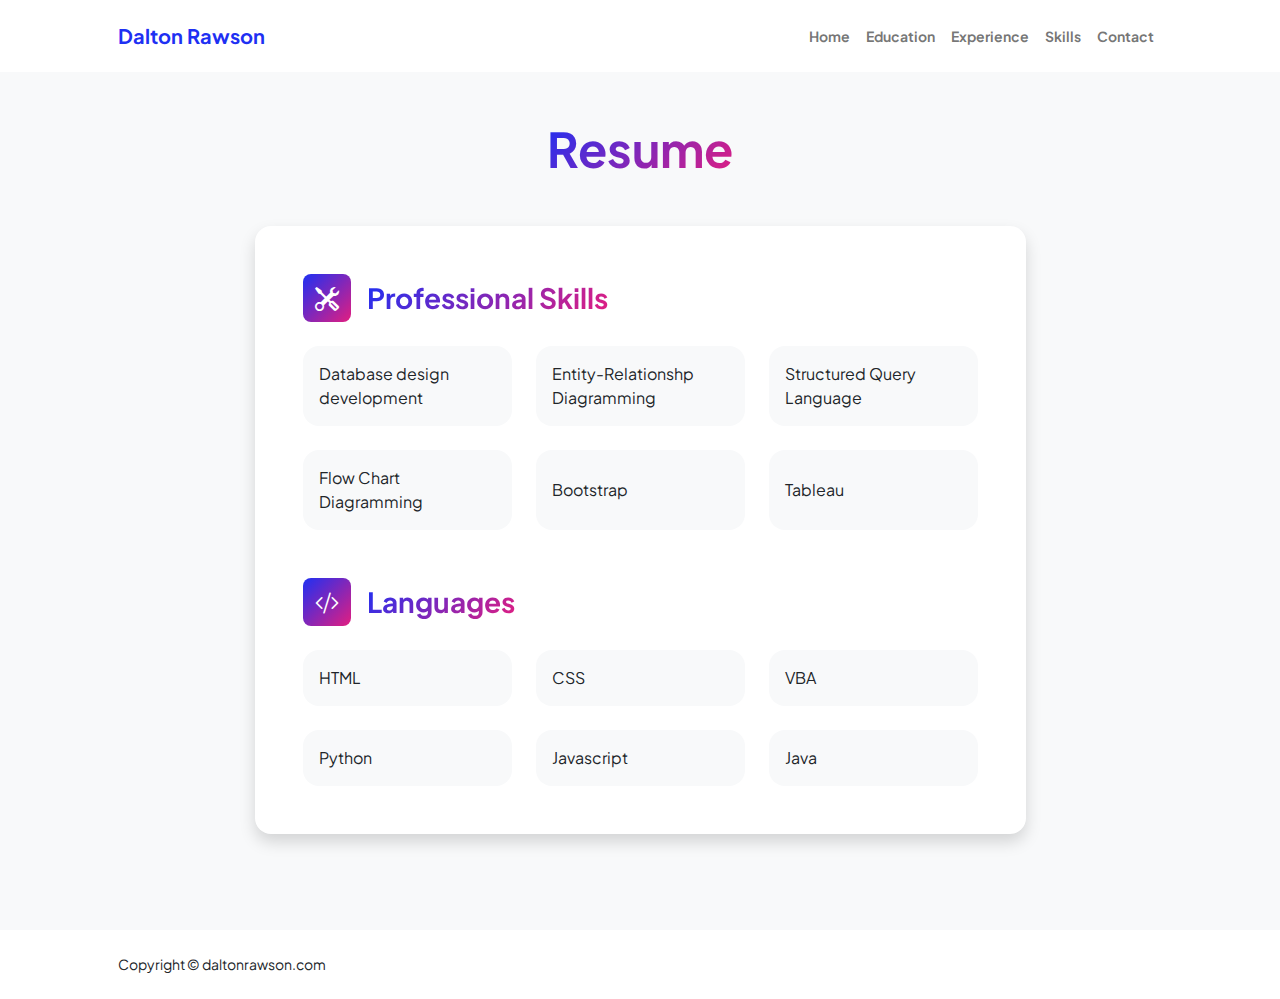
<file: skills.html>
<!DOCTYPE html>
<html lang="en">
    <head>
        <meta charset="utf-8" />
        <meta name="viewport" content="width=device-width, initial-scale=1, shrink-to-fit=no" />
        <meta name="description" content="" />
        <meta name="author" content="" />
        <title>Skills - Dalton Rawson</title>
        <!-- Favicon-->
        <link rel="icon" type="image/x-icon" href="assets/favicon.ico" />
        <!-- Custom Google font-->
        <link rel="preconnect" href="https://fonts.googleapis.com" />
        <link rel="preconnect" href="https://fonts.gstatic.com" crossorigin />
        <link href="https://fonts.googleapis.com/css2?family=Plus+Jakarta+Sans:wght@100;200;300;400;500;600;700;800;900&amp;display=swap" rel="stylesheet" />
        <!-- Bootstrap icons-->
        <link href="https://cdn.jsdelivr.net/npm/bootstrap-icons@1.8.1/font/bootstrap-icons.css" rel="stylesheet" />
        <!-- Core theme CSS (includes Bootstrap)-->
        <link href="css/styles.css" rel="stylesheet" />
    </head>
    <body class="d-flex flex-column h-100 bg-light">
        <main class="flex-shrink-0">
            <!-- Navigation-->
            <nav class="navbar navbar-expand-lg navbar-light bg-white py-3">
                <div class="container px-5">
                    <a class="navbar-brand" href="index.html"><span class="fw-bolder text-primary">Dalton Rawson</span></a>
                    <button class="navbar-toggler" type="button" data-bs-toggle="collapse" data-bs-target="#navbarSupportedContent" aria-controls="navbarSupportedContent" aria-expanded="false" aria-label="Toggle navigation"><span class="navbar-toggler-icon"></span></button>
                    <div class="collapse navbar-collapse" id="navbarSupportedContent">
                        <ul class="navbar-nav ms-auto mb-2 mb-lg-0 small fw-bolder">
                            <li class="nav-item"><a class="nav-link" href="index.html">Home</a></li>
                            <li class="nav-item"><a class="nav-link" href="education.html">Education</a></li>
                            <li class="nav-item"><a class="nav-link" href="experience.html">Experience</a></li>
                            <li class="nav-item"><a class="nav-link" href="skills.html">Skills</a></li>
                            <li class="nav-item"><a class="nav-link" href="contact.html">Contact</a></li>
                        </ul>
                    </div>
                </div>
            </nav>
            <!-- Page Content-->
            <div class="container px-5 my-5">
                <div class="text-center mb-5">
                    <h1 class="display-5 fw-bolder mb-0"><span class="text-gradient d-inline">Resume</span></h1>
                </div>
                <div class="row gx-5 justify-content-center">
                    <div class="col-lg-11 col-xl-9 col-xxl-8">
                        <!-- Skills Section-->
                        <section>
                            <!-- Skillset Card-->
                            <div class="card shadow border-0 rounded-4 mb-5">
                                <div class="card-body p-5">
                                    <!-- Professional skills list-->
                                    <div class="mb-5">
                                        <div class="d-flex align-items-center mb-4">
                                            <div class="feature bg-primary bg-gradient-primary-to-secondary text-white rounded-3 me-3"><i class="bi bi-tools"></i></div>
                                            <h3 class="fw-bolder mb-0"><span class="text-gradient d-inline">Professional Skills</span></h3>
                                        </div>
                                        <div class="row row-cols-1 row-cols-md-3 mb-4">
                                            <div class="col mb-4 mb-md-0"><div class="d-flex align-items-center bg-light rounded-4 p-3 h-100">Database design development</div></div>
                                            <div class="col mb-4 mb-md-0"><div class="d-flex align-items-center bg-light rounded-4 p-3 h-100">Entity-Relationshp Diagramming</div></div>
                                            <div class="col"><div class="d-flex align-items-center bg-light rounded-4 p-3 h-100">Structured Query Language</div></div>
                                        </div>
                                        <div class="row row-cols-1 row-cols-md-3">
                                            <div class="col mb-4 mb-md-0"><div class="d-flex align-items-center bg-light rounded-4 p-3 h-100">Flow Chart Diagramming</div></div>
                                            <div class="col mb-4 mb-md-0"><div class="d-flex align-items-center bg-light rounded-4 p-3 h-100">Bootstrap</div></div>
                                            <div class="col"><div class="d-flex align-items-center bg-light rounded-4 p-3 h-100">Tableau</div></div>
                                        </div>
                                    </div>
                                    <!-- Languages list-->
                                    <div class="mb-0">
                                        <div class="d-flex align-items-center mb-4">
                                            <div class="feature bg-primary bg-gradient-primary-to-secondary text-white rounded-3 me-3"><i class="bi bi-code-slash"></i></div>
                                            <h3 class="fw-bolder mb-0"><span class="text-gradient d-inline">Languages</span></h3>
                                        </div>
                                        <div class="row row-cols-1 row-cols-md-3 mb-4">
                                            <div class="col mb-4 mb-md-0"><div class="d-flex align-items-center bg-light rounded-4 p-3 h-100">HTML</div></div>
                                            <div class="col mb-4 mb-md-0"><div class="d-flex align-items-center bg-light rounded-4 p-3 h-100">CSS</div></div>
                                            <div class="col"><div class="d-flex align-items-center bg-light rounded-4 p-3 h-100">VBA</div></div>
                                        </div>
                                        <div class="row row-cols-1 row-cols-md-3">
                                            <div class="col mb-4 mb-md-0"><div class="d-flex align-items-center bg-light rounded-4 p-3 h-100">Python</div></div>
                                            <div class="col mb-4 mb-md-0"><div class="d-flex align-items-center bg-light rounded-4 p-3 h-100">Javascript</div></div>
                                            <div class="col"><div class="d-flex align-items-center bg-light rounded-4 p-3 h-100">Java</div></div>
                                        </div>
                                    </div>
                                </div>
                            </div>
                        </section>
                    </div>
                </div>
            </div>
        </main>
        <!-- Footer-->
        <footer class="bg-white py-4 mt-auto">
            <div class="container px-5">
                <div class="row align-items-center justify-content-between flex-column flex-sm-row">
                    <div class="col-auto"><div class="small m-0">Copyright &copy; daltonrawson.com</div></div>
                    <div class="col-auto">
                    </div>
                </div>
            </div>
        </footer>
        <!-- Bootstrap core JS-->
        <script src="https://cdn.jsdelivr.net/npm/bootstrap@5.2.3/dist/js/bootstrap.bundle.min.js"></script>
        <!-- Core theme JS-->
        <script src="js/scripts.js"></script>
    </body>
</html>
</file>
